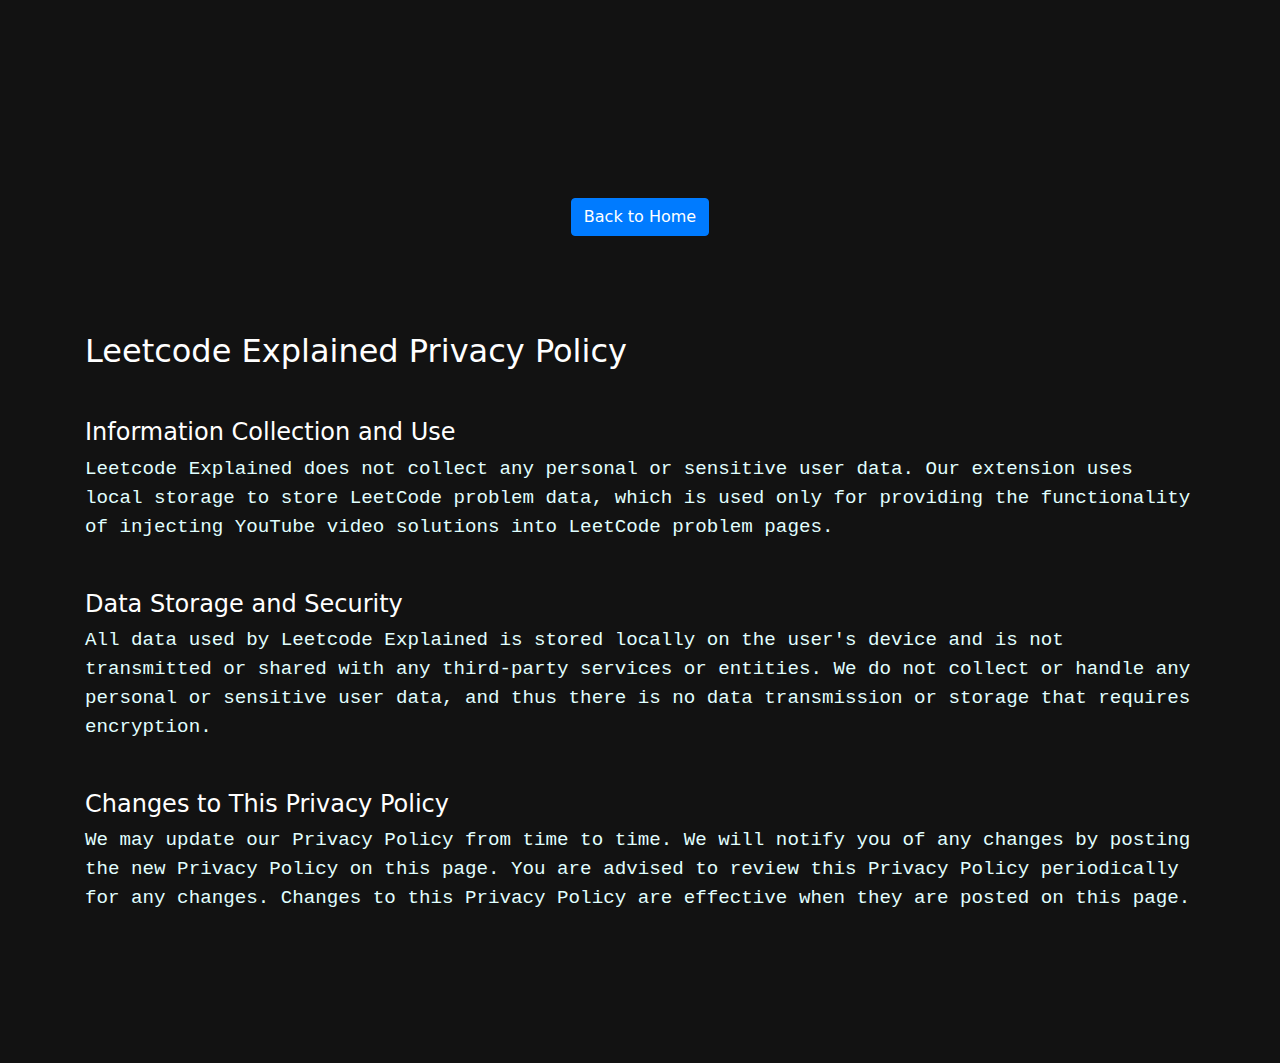
<file: privacy.html>
<!DOCTYPE html>
<html lang="en">

<head>
    <meta charset="UTF-8">
    <meta name="viewport" content="width=device-width, initial-scale=1.0">
    <!-- Bootstrap CSS -->
    <link rel="stylesheet" href="https://stackpath.bootstrapcdn.com/bootstrap/4.3.1/css/bootstrap.min.css"
        integrity="sha384-ggOyR0iXCbMQv3Xipma34MD+dH/1fQ784/j6cY/iJTQUOhcWr7x9JvoRxT2MZw1T" crossorigin="anonymous" />
    <link rel="stylesheet" href="style.css" />
    <title>Privacy Policy</title>
</head>

<body>
    <section id="privacyPolicy">
        <div class="container">
            <div class="text-center my-5">
                <a href="index.html" class="btn btn-primary my-5 text-center">
                    Back to Home
                </a>
            </div>

            <h2>Leetcode Explained Privacy Policy</h2>
            <div class="my-5">
                <h4>Information Collection and Use</h4>
                <p class="section-description">Leetcode Explained does not collect any personal or sensitive user data.
                    Our
                    extension uses local storage
                    to store LeetCode problem data, which is used only for providing the functionality of injecting
                    YouTube
                    video solutions into LeetCode problem pages.</p>
            </div>
            <div class="my-5">
                <h4>Data Storage and Security</h4>
                <p class="section-description">All data used by Leetcode Explained is stored locally on the user's
                    device
                    and is not transmitted or
                    shared with any third-party services or entities. We do not collect or handle any personal or
                    sensitive
                    user data, and thus there is no data transmission or storage that requires encryption.</p>
            </div>
            <div class="my-5">
                <h4>Changes to This Privacy Policy</h4>
                <p class="section-description">We may update our Privacy Policy from time to time. We will notify you of
                    any
                    changes by posting the new
                    Privacy Policy on this page. You are advised to review this Privacy Policy periodically for any
                    changes.
                    Changes to this Privacy Policy are effective when they are posted on this page.</p>
            </div>
        </div>
    </section>

    <!-- Bootstrap and MUI JavaScript -->
    <script src="https://code.jquery.com/jquery-3.5.1.slim.min.js"
        integrity="sha384-DfXdz2htPH0lsSSs5nCTpuj/zy4C+OGpamoFVy38MVBnE+IbbVYUew+OrCXaRkfj"
        crossorigin="anonymous"></script>
    <script src="https://cdnjs.cloudflare.com/ajax/libs/popper.js/1.14.7/umd/popper.min.js"
        integrity="sha384-UO2eT0CpHqdSJQ6hJty5KVphtPhzWj9WO1clHTMGa3JDZwrnQq4sF86dIHNDz0W1"
        crossorigin="anonymous"></script>
    <script src="https://stackpath.bootstrapcdn.com/bootstrap/4.3.1/js/bootstrap.min.js"
        integrity="sha384-JjSmVgyd0p3pXB1rRibZUAYoIIy6OrQ6VrjIEaFf/nJGzIxFDsf4x0xIM+B07jRM"
        crossorigin="anonymous"></script>
</body>

</html>
</file>
<file: style.css>
/* Define CSS variables for reused values */
:root {
  --text-color-light: lightcyan;
  --text-color-hover: lightcoral;
  --bg-color: #1d1d1d;
  --bg-color-hover: #2d2d2d;
}

/* General styles */
body {
  background-color: #121212;
  color: #ffffff;
  font-family: system-ui, -apple-system, BlinkMacSystemFont, 'Segoe UI', Roboto, Oxygen, Ubuntu, Cantarell, 'Open Sans', 'Helvetica Neue', sans-serif;
  margin: 0;
  padding: 0;
  box-sizing: border-box;
}

section {
  padding: 50px 0;
}

a {
  color: var(--text-color-light);
}

a:hover {
  text-decoration: none;
  color: #ffffff;
}

.section-header {
  font-size: 1.5rem;
  padding-bottom: 2rem;
  text-transform: uppercase;
  letter-spacing: 3px;
}

.section-description {
  font-size: 1.2rem;
  font-family: 'Courier New', Courier, monospace;
  color: var(--text-color-light);
}

#typewriter-text:after {
  content: '|';
  opacity: 1;
  animation: blink 1s infinite;
}

@keyframes blink {
  50% {
    opacity: 0;
  }
}


.img-fluid:hover {
  cursor: pointer;
  scale: 1.1;
  border: 1px solid white;
}

/* Navbar styles */
.btn-primary {
  background-color: #007bff;
  border-color: #007bff;
}

.btn-primary:hover {
  background-color: #0069d9;
  border-color: #0062cc;
}

.btn-primary {
  animation: pulse 3s infinite;
}

/* Main Header styles */
#title {
  font-size: 2.5rem;
  padding-bottom: 2rem;
  font-weight: 400;
  color: var(--text-color-light);
}

#badges {
  margin-top: 60px;
  width: 100%;
}

#live-badges img {
  max-width: 2000px;
  height: 30px;
}

#web-store-links {
  display: flex;
  flex-direction: column;
  align-items: center;
  justify-content: center;
  margin-top: 20px;
}

#web-store-links img {
  width: 180px;
  height: 100%;
  padding-top: 20px;
}

#web-store-links img:hover {
  transform: scale(1.1);
  cursor: pointer;
}

#features,
#faq {
  display: flex;
  justify-content: center;
  align-items: center;
  height: 100vh;
  max-width: 900px;
  margin: 0 auto;
}

.carousel-item {
  border: 2px solid lightgray;
  border-radius: 10px;
}

.feature {
  border: 1px solid grey;
  border-radius: 15px;
  padding: 10px;
}

.feature:hover {
  transform: scale(1.1);
  cursor: pointer;
}


/* FAQ Section styles */
#faq {}

.card {
  background-color: var(--bg-color);
  border: none;
  border-radius: 0;
  color: #ffffff;
  margin-bottom: 30px;
}

.card button {
  color: var(--text-color-light);
}

.card button:hover {
  color: var(--text-color-hover);
  text-decoration: none;
}

.card:hover {
  background-color: var(--bg-color-hover);
}

.card.clickable {
  cursor: pointer;
}

/* Privacy Policy styles */
#privacyPolicy {
  margin-top: 2rem;
  margin-bottom: 2rem;
}

#privacyPolicy .card {
  border: none;
  border-radius: 10px;
  box-shadow: 0 4px 6px 0 hsla(0, 0%, 0%, 0.2);
}

#privacyPolicy button {
  margin-bottom: 2rem;
}

/* Media Queries for Larger Screens */
@media (min-width: 600px) {
  #web-store-links {
    flex-direction: row;
  }

  #web-store-links a {
    margin: 0 50px;
  }

  #web-store-links img {
    height: auto;
  }
}

@media (min-width: 1200px) {
  section {
    padding: 70px 0;
  }

  .modal-dialog {
    width: 50%;
    height: 50%;
    max-width: 100%;
  }
}
</file>
